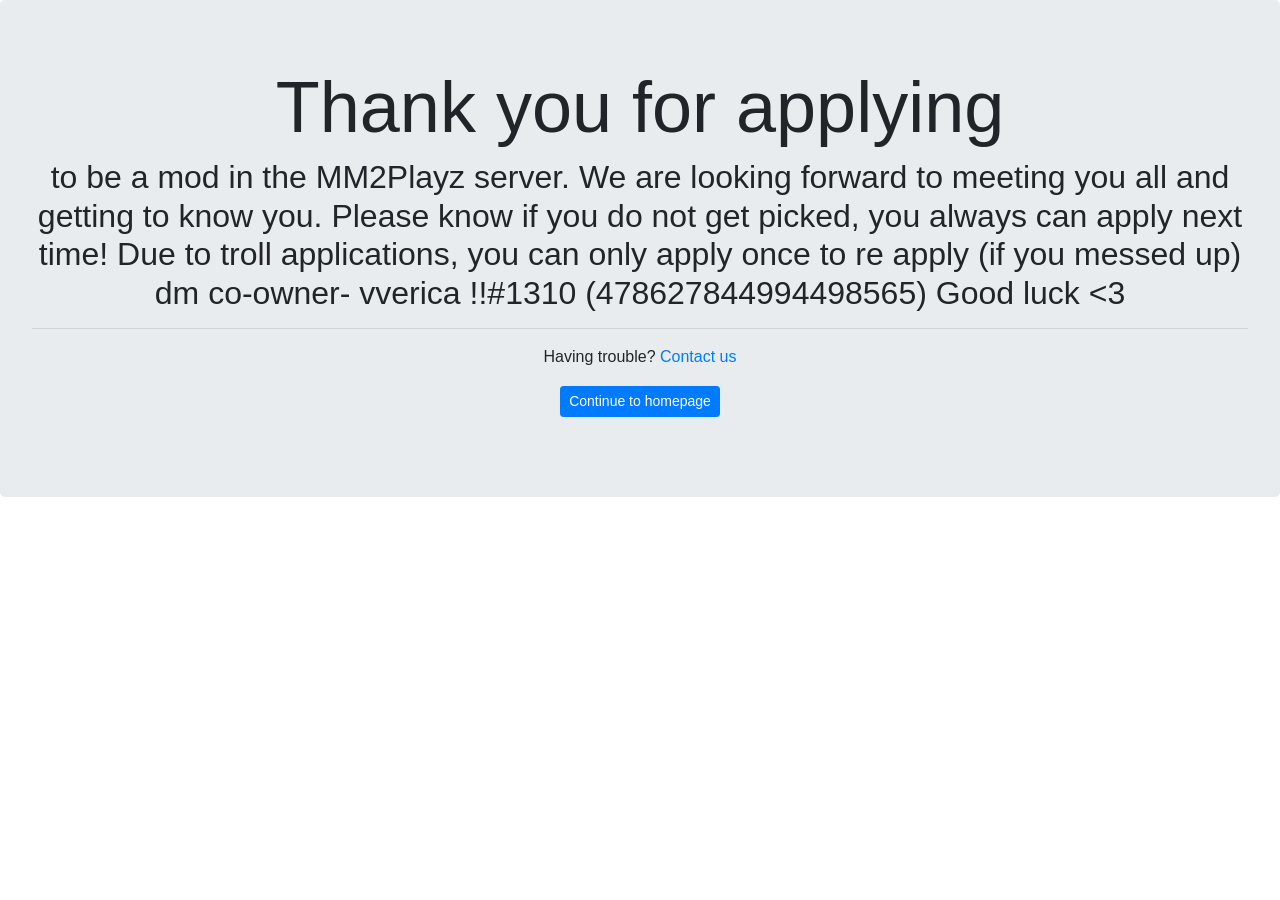
<file: mod-app-done.html>
<!DOCTYPE html>
  <html lang="en">
  <head>
      <meta charset="UTF-8">
      <meta http-equiv="X-UA-Compatible" content="IE=edge">
      <meta name="viewport" content="width=device-width, initial-scale=1.0">
      <link href="https://cdnjs.cloudflare.com/ajax/libs/twitter-bootstrap/4.1.3/css/bootstrap.min.css" rel="stylesheet" />

      <title>Thanks</title>
  </head>
  <body>
    <div class="jumbotron text-center">
        <h1 class="display-3">Thank you for applying</h1>
      <h2>to be a mod in the MM2Playz server. We are looking forward to meeting you all and getting to know you. Please know if you do not get picked, you always can apply next time!       
        Due to troll applications, you can only apply once to re apply (if you messed up) dm co-owner- vverica !!#1310 (478627844994498565)
        Good luck &lt;3</p></h2>
        <hr>
        <p>
          Having trouble? <a href="mailto:henkie@secretguard.xyz?">Contact us</a>
        </p>
        <p class="lead">
          <a class="btn btn-primary btn-sm" href="https://www.mm2playz.xyz/" role="button">Continue to homepage</a>
        </p>
      </div>
    
      <script>
          <script src="https://ajax.googleapis.com/ajax/libs/jquery/2.1.4/jquery.min.js"></script>
<script src="https://maxcdn.bootstrapcdn.com/bootstrap/4.0.0-alpha.2/js/bootstrap.min.js"></script>
      </script>
  </body>
  </html>
</file>
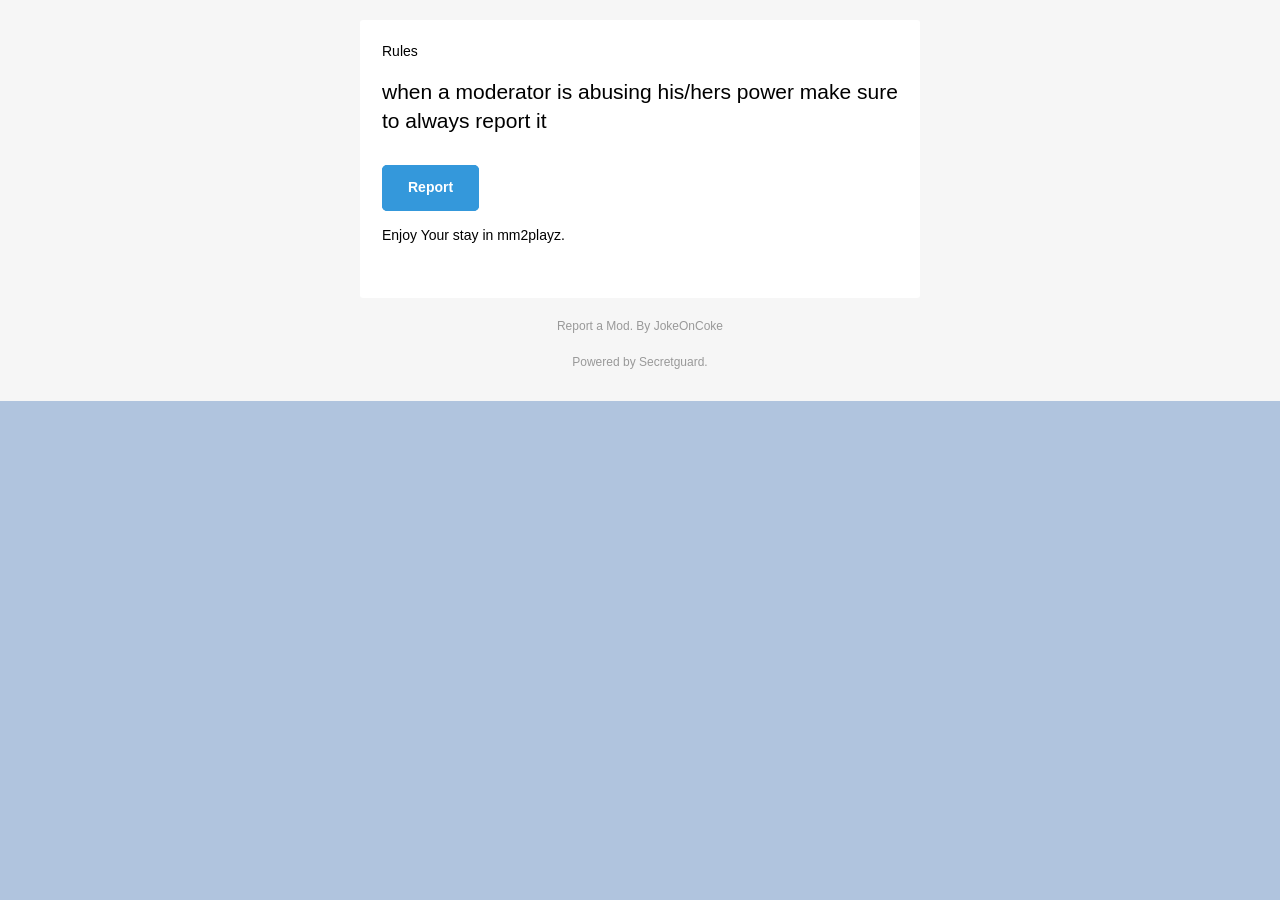
<file: rules/report.html>
<!doctype html>
<html>
  <head>
<!--logo-->
<link rel="icon" type="image/png" sizes="300x250" href="/logomm2.png">
    <meta property="og:image" content="https://mm2playz.secretguard.xyz/img/mm2playz.jpg">
<!-- Primary Meta Tags -->
<meta name="title" content="mm2playz - report help">
<meta name="description" content="Mod abusing his powers? Report it!">

    <meta name="viewport" content="width=device-width" />
    <meta http-equiv="Content-Type" content="text/html; charset=UTF-8" />
    <title>help</title>
    <style>
      /* -------------------------------------
          GLOBAL RESETS
      ------------------------------------- */
      
      /*All the styling goes here*/
      
      img {
        border: none;
        -ms-interpolation-mode: bicubic;
        max-width: 100%; 
      }

      body {
        background-color: #f6f6f6;
        font-family: sans-serif;
        -webkit-font-smoothing: antialiased;
        font-size: 14px;
        line-height: 1.4;
        margin: 0;
        padding: 0;
        -ms-text-size-adjust: 100%;
        -webkit-text-size-adjust: 100%; 
      }

      table {
        border-collapse: separate;
        mso-table-lspace: 0pt;
        mso-table-rspace: 0pt;
        width: 100%; }
        table td {
          font-family: sans-serif;
          font-size: 14px;
          vertical-align: top; 
      }

      /* -------------------------------------
          BODY & CONTAINER
      ------------------------------------- */

      .body {
        background-color: #f6f6f6;
        width: 100%; 
      }

      /* Set a max-width, and make it display as block so it will automatically stretch to that width, but will also shrink down on a phone or something */
      .container {
        display: block;
        margin: 0 auto !important;
        /* makes it centered */
        max-width: 580px;
        padding: 10px;
        width: 580px; 
      }

      /* This should also be a block element, so that it will fill 100% of the .container */
      .content {
        box-sizing: border-box;
        display: block;
        margin: 0 auto;
        max-width: 580px;
        padding: 10px; 
      }

      /* -------------------------------------
          HEADER, FOOTER, MAIN
      ------------------------------------- */
      .main {
        background: #ffffff;
        border-radius: 3px;
        width: 100%; 
      }

      .wrapper {
        box-sizing: border-box;
        padding: 20px; 
      }

      .content-block {
        padding-bottom: 10px;
        padding-top: 10px;
      }

      .footer {
        clear: both;
        margin-top: 10px;
        text-align: center;
        width: 100%; 
      }
        .footer td,
        .footer p,
        .footer span,
        .footer a {
          color: #999999;
          font-size: 12px;
          text-align: center; 
      }

      /* -------------------------------------
          TYPOGRAPHY
      ------------------------------------- */
      h1,
      h2,
      h3,
      h4 {
        color: #000000;
        font-family: sans-serif;
        font-weight: 400;
        line-height: 1.4;
        margin: 0;
        margin-bottom: 30px; 
      }

      h1 {
        font-size: 35px;
        font-weight: 300;
        text-align: center;
        text-transform: capitalize; 
      }

      p,
      ul,
      ol {
        font-family: sans-serif;
        font-size: 14px;
        font-weight: normal;
        margin: 0;
        margin-bottom: 15px; 
      }
        p li,
        ul li,
        ol li {
          list-style-position: inside;
          margin-left: 5px; 
      }

      a {
        color: #3498db;
        text-decoration: underline; 
      }

      /* -------------------------------------
          BUTTONS
      ------------------------------------- */
      .btn {
        box-sizing: border-box;
        width: 100%; }
        .btn > tbody > tr > td {
          padding-bottom: 15px; }
        .btn table {
          width: auto; 
      }
        .btn table td {
          background-color: #ffffff;
          border-radius: 5px;
          text-align: center; 
      }
        .btn a {
          background-color: #ffffff;
          border: solid 1px #3498db;
          border-radius: 5px;
          box-sizing: border-box;
          color: #3498db;
          cursor: pointer;
          display: inline-block;
          font-size: 14px;
          font-weight: bold;
          margin: 0;
          padding: 12px 25px;
          text-decoration: none;
          text-transform: capitalize; 
      }

      .btn-primary table td {
        background-color: #3498db; 
      }

      .btn-primary a {
        background-color: #3498db;
        border-color: #3498db;
        color: #ffffff; 
      }

      /* -------------------------------------
          OTHER STYLES THAT MIGHT BE USEFUL
      ------------------------------------- */
      .last {
        margin-bottom: 0; 
      }

      .first {
        margin-top: 0; 
      }

      .align-center {
        text-align: center; 
      }

      .align-right {
        text-align: right; 
      }

      .align-left {
        text-align: left; 
      }

      .clear {
        clear: both; 
      }

      .mt0 {
        margin-top: 0; 
      }

      .mb0 {
        margin-bottom: 0; 
      }

      .preheader {
        color: transparent;
        display: none;
        height: 0;
        max-height: 0;
        max-width: 0;
        opacity: 0;
        overflow: hidden;
        mso-hide: all;
        visibility: hidden;
        width: 0; 
      }

      .powered-by a {
        text-decoration: none; 
      }

      hr {
        border: 0;
        border-bottom: 1px solid #f6f6f6;
        margin: 20px 0; 
      }

      /* -------------------------------------
          RESPONSIVE AND MOBILE FRIENDLY STYLES
      ------------------------------------- */
      @media only screen and (max-width: 620px) {
        table[class=body] h1 {
          font-size: 28px !important;
          margin-bottom: 10px !important; 
        }
        table[class=body] p,
        table[class=body] ul,
        table[class=body] ol,
        table[class=body] td,
        table[class=body] span,
        table[class=body] a {
          font-size: 16px !important; 
        }
        table[class=body] .wrapper,
        table[class=body] .article {
          padding: 10px !important; 
        }
        table[class=body] .content {
          padding: 0 !important; 
        }
        table[class=body] .container {
          padding: 0 !important;
          width: 100% !important; 
        }
        table[class=body] .main {
          border-left-width: 0 !important;
          border-radius: 0 !important;
          border-right-width: 0 !important; 
        }
        table[class=body] .btn table {
          width: 100% !important; 
        }
        table[class=body] .btn a {
          width: 100% !important; 
        }
        table[class=body] .img-responsive {
          height: auto !important;
          max-width: 100% !important;
          width: auto !important; 
        }
      }

      /* -------------------------------------
          PRESERVE THESE STYLES IN THE HEAD
      ------------------------------------- */
      @media all {
        .ExternalClass {
          width: 100%; 
        }
        .ExternalClass,
        .ExternalClass p,
        .ExternalClass span,
        .ExternalClass font,
        .ExternalClass td,
        .ExternalClass div {
          line-height: 100%; 
        }
        .apple-link a {
          color: inherit !important;
          font-family: inherit !important;
          font-size: inherit !important;
          font-weight: inherit !important;
          line-height: inherit !important;
          text-decoration: none !important; 
        }
        #MessageViewBody a {
          color: inherit;
          text-decoration: none;
          font-size: inherit;
          font-family: inherit;
          font-weight: inherit;
          line-height: inherit;
        }
        .btn-primary table td:hover {
          background-color: #34495e !important; 
        }
        .btn-primary a:hover {
          background-color: #34495e !important;
          border-color: #34495e !important; 
        } 
      }

    </style>
  </head>
  <body class="">
    <span class="preheader">MM2Playz Ban appeal</span>
    <table role="presentation" border="0" cellpadding="0" cellspacing="0" class="body">
      <tr>
        <td>&nbsp;</td>
        <td class="container">
          <div class="content">

            <!-- START CENTERED WHITE CONTAINER -->
            <table role="presentation" class="main">

              <!-- START MAIN CONTENT AREA -->
              <tr>
                <td class="wrapper">
                  <table role="presentation" border="0" cellpadding="0" cellspacing="0">
                    <tr>
                      <td>
                        <p>Rules</p>
                        <h2>when a moderator is abusing his/hers power make sure to always report it </p></h2>
                        <h2> 


                        <table role="presentation" border="0" cellpadding="0" cellspacing="0" class="btn btn-primary">
                            <tbody>
                              <tr>
                                <td align="left">
                                  <table role="presentation" border="0" cellpadding="0" cellspacing="0">
                                    <tbody>
                                      <tr>
                                        <td> <a href="https://mm2playz.xyz/report" target="_blank">Report</a> </td>
                                      </tr>
                                    </tbody>
                                  </table>
                                </td>
                              </tr>
                            </tbody>
                          </table>


                        <p>Enjoy Your stay in mm2playz.</p>
                      </td>
                    </tr>
                  </table>
                </td>
              </tr>

            <!-- END MAIN CONTENT AREA -->
            </table>
            <!-- END CENTERED WHITE CONTAINER -->

            <!-- START FOOTER -->
            <div class="footer">
              <table role="presentation" border="0" cellpadding="0" cellspacing="0">
                <tr>
                  <td class="content-block">
                    <span class="apple-link">Report a Mod. By JokeOnCoke
                </tr>
                <tr>
                  <td class="content-block powered-by">
                    Powered by <a href="https://secretguard.xyz">Secretguard</a>.
                  </td>
                </tr>
              </table>
            </div>
            <!-- END FOOTER -->

          </div>
        </td>
        <td>&nbsp;</td>
      </tr>
    </table>
    
    <style>
    body {
        background-color: lightsteelblue;
    }

    
</style>
    
  </body>
</html>
</file>
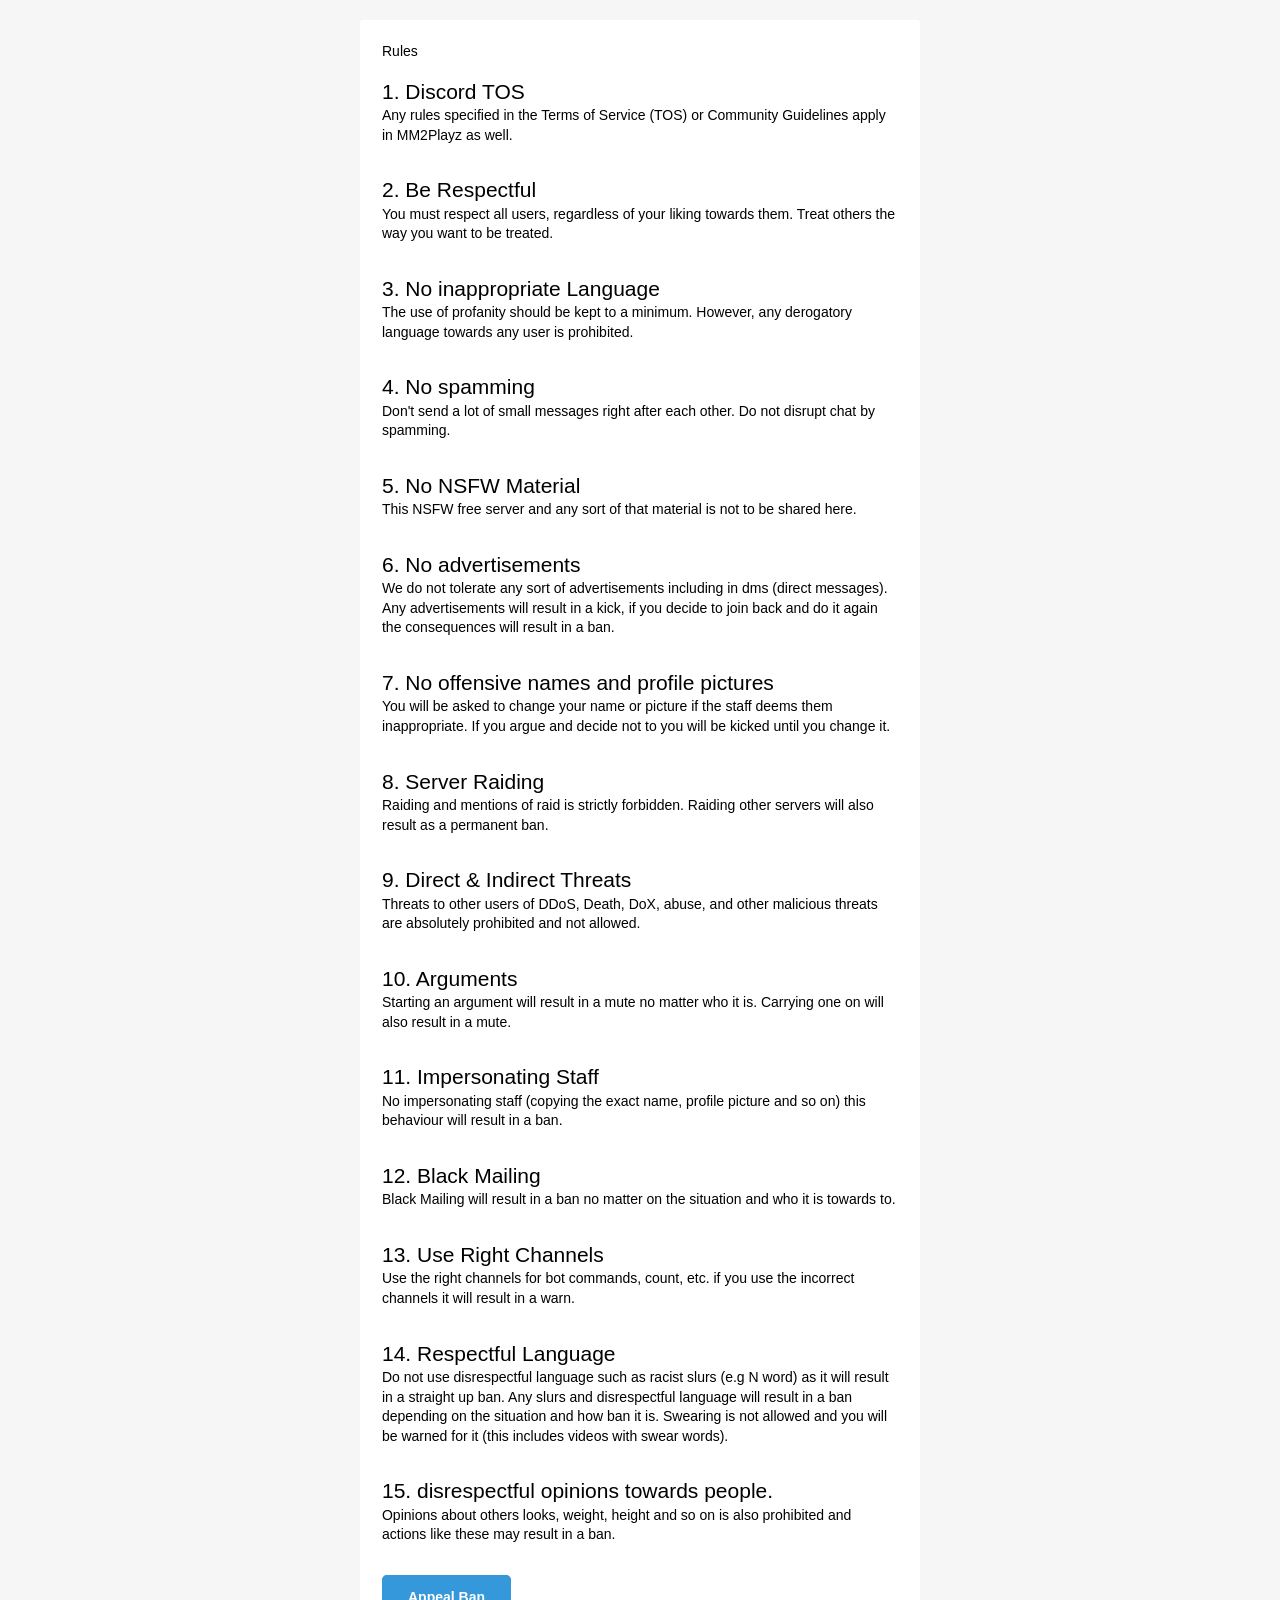
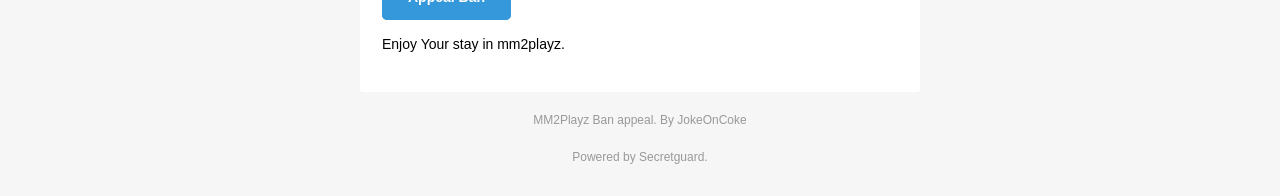
<file: rules/rules.html>
<!doctype html>
<html>
  <head>
<!--logo-->
<link rel="icon" type="image/png" sizes="300x250" href="https://mm2playz.secretguard.xyz/img/logo.png">
    <meta property="og:image" content="https://mm2playz.secretguard.xyz/img/mm2playz.jpg">
<!-- Primary Meta Tags -->
<meta name="title" content="mm2playz - Rules">
<meta name="description" content="discord.gg/mm2playz">

    <meta name="viewport" content="width=device-width" />
    <meta http-equiv="Content-Type" content="text/html; charset=UTF-8" />
    <title>Rules</title>
    <style>
      /* -------------------------------------
          GLOBAL RESETS
      ------------------------------------- */
      
      /*All the styling goes here*/
      
      img {
        border: none;
        -ms-interpolation-mode: bicubic;
        max-width: 100%; 
      }

      body {
        background-color: #f6f6f6;
        font-family: sans-serif;
        -webkit-font-smoothing: antialiased;
        font-size: 14px;
        line-height: 1.4;
        margin: 0;
        padding: 0;
        -ms-text-size-adjust: 100%;
        -webkit-text-size-adjust: 100%; 
      }

      table {
        border-collapse: separate;
        mso-table-lspace: 0pt;
        mso-table-rspace: 0pt;
        width: 100%; }
        table td {
          font-family: sans-serif;
          font-size: 14px;
          vertical-align: top; 
      }

      /* -------------------------------------
          BODY & CONTAINER
      ------------------------------------- */

      .body {
        background-color: #f6f6f6;
        width: 100%; 
      }

      /* Set a max-width, and make it display as block so it will automatically stretch to that width, but will also shrink down on a phone or something */
      .container {
        display: block;
        margin: 0 auto !important;
        /* makes it centered */
        max-width: 580px;
        padding: 10px;
        width: 580px; 
      }

      /* This should also be a block element, so that it will fill 100% of the .container */
      .content {
        box-sizing: border-box;
        display: block;
        margin: 0 auto;
        max-width: 580px;
        padding: 10px; 
      }

      /* -------------------------------------
          HEADER, FOOTER, MAIN
      ------------------------------------- */
      .main {
        background: #ffffff;
        border-radius: 3px;
        width: 100%; 
      }

      .wrapper {
        box-sizing: border-box;
        padding: 20px; 
      }

      .content-block {
        padding-bottom: 10px;
        padding-top: 10px;
      }

      .footer {
        clear: both;
        margin-top: 10px;
        text-align: center;
        width: 100%; 
      }
        .footer td,
        .footer p,
        .footer span,
        .footer a {
          color: #999999;
          font-size: 12px;
          text-align: center; 
      }

      /* -------------------------------------
          TYPOGRAPHY
      ------------------------------------- */
      h1,
      h2,
      h3,
      h4 {
        color: #000000;
        font-family: sans-serif;
        font-weight: 400;
        line-height: 1.4;
        margin: 0;
        margin-bottom: 30px; 
      }

      h1 {
        font-size: 35px;
        font-weight: 300;
        text-align: center;
        text-transform: capitalize; 
      }

      p,
      ul,
      ol {
        font-family: sans-serif;
        font-size: 14px;
        font-weight: normal;
        margin: 0;
        margin-bottom: 15px; 
      }
        p li,
        ul li,
        ol li {
          list-style-position: inside;
          margin-left: 5px; 
      }

      a {
        color: #3498db;
        text-decoration: underline; 
      }

      /* -------------------------------------
          BUTTONS
      ------------------------------------- */
      .btn {
        box-sizing: border-box;
        width: 100%; }
        .btn > tbody > tr > td {
          padding-bottom: 15px; }
        .btn table {
          width: auto; 
      }
        .btn table td {
          background-color: #ffffff;
          border-radius: 5px;
          text-align: center; 
      }
        .btn a {
          background-color: #ffffff;
          border: solid 1px #3498db;
          border-radius: 5px;
          box-sizing: border-box;
          color: #3498db;
          cursor: pointer;
          display: inline-block;
          font-size: 14px;
          font-weight: bold;
          margin: 0;
          padding: 12px 25px;
          text-decoration: none;
          text-transform: capitalize; 
      }

      .btn-primary table td {
        background-color: #3498db; 
      }

      .btn-primary a {
        background-color: #3498db;
        border-color: #3498db;
        color: #ffffff; 
      }

      /* -------------------------------------
          OTHER STYLES THAT MIGHT BE USEFUL
      ------------------------------------- */
      .last {
        margin-bottom: 0; 
      }

      .first {
        margin-top: 0; 
      }

      .align-center {
        text-align: center; 
      }

      .align-right {
        text-align: right; 
      }

      .align-left {
        text-align: left; 
      }

      .clear {
        clear: both; 
      }

      .mt0 {
        margin-top: 0; 
      }

      .mb0 {
        margin-bottom: 0; 
      }

      .preheader {
        color: transparent;
        display: none;
        height: 0;
        max-height: 0;
        max-width: 0;
        opacity: 0;
        overflow: hidden;
        mso-hide: all;
        visibility: hidden;
        width: 0; 
      }

      .powered-by a {
        text-decoration: none; 
      }

      hr {
        border: 0;
        border-bottom: 1px solid #f6f6f6;
        margin: 20px 0; 
      }

      /* -------------------------------------
          RESPONSIVE AND MOBILE FRIENDLY STYLES
      ------------------------------------- */
      @media only screen and (max-width: 620px) {
        table[class=body] h1 {
          font-size: 28px !important;
          margin-bottom: 10px !important; 
        }
        table[class=body] p,
        table[class=body] ul,
        table[class=body] ol,
        table[class=body] td,
        table[class=body] span,
        table[class=body] a {
          font-size: 16px !important; 
        }
        table[class=body] .wrapper,
        table[class=body] .article {
          padding: 10px !important; 
        }
        table[class=body] .content {
          padding: 0 !important; 
        }
        table[class=body] .container {
          padding: 0 !important;
          width: 100% !important; 
        }
        table[class=body] .main {
          border-left-width: 0 !important;
          border-radius: 0 !important;
          border-right-width: 0 !important; 
        }
        table[class=body] .btn table {
          width: 100% !important; 
        }
        table[class=body] .btn a {
          width: 100% !important; 
        }
        table[class=body] .img-responsive {
          height: auto !important;
          max-width: 100% !important;
          width: auto !important; 
        }
      }

      /* -------------------------------------
          PRESERVE THESE STYLES IN THE HEAD
      ------------------------------------- */
      @media all {
        .ExternalClass {
          width: 100%; 
        }
        .ExternalClass,
        .ExternalClass p,
        .ExternalClass span,
        .ExternalClass font,
        .ExternalClass td,
        .ExternalClass div {
          line-height: 100%; 
        }
        .apple-link a {
          color: inherit !important;
          font-family: inherit !important;
          font-size: inherit !important;
          font-weight: inherit !important;
          line-height: inherit !important;
          text-decoration: none !important; 
        }
        #MessageViewBody a {
          color: inherit;
          text-decoration: none;
          font-size: inherit;
          font-family: inherit;
          font-weight: inherit;
          line-height: inherit;
        }
        .btn-primary table td:hover {
          background-color: #34495e !important; 
        }
        .btn-primary a:hover {
          background-color: #34495e !important;
          border-color: #34495e !important; 
        } 
      }

    </style>
  </head>
  <body class="">
    <span class="preheader">MM2Playz Ban appeal</span>
    <table role="presentation" border="0" cellpadding="0" cellspacing="0" class="body">
      <tr>
        <td>&nbsp;</td>
        <td class="container">
          <div class="content">

            <!-- START CENTERED WHITE CONTAINER -->
            <table role="presentation" class="main">

              <!-- START MAIN CONTENT AREA -->
              <tr>
                <td class="wrapper">
                  <table role="presentation" border="0" cellpadding="0" cellspacing="0">
                    <tr>
                      <td>
                        <p>Rules</p>
                        <h2>1. Discord TOS <p>Any rules specified in the Terms of Service (TOS) or Community Guidelines apply in MM2Playz as well.</p></h2>
                        <h2>2. Be Respectful <p>You must respect all users, regardless of your liking towards them. Treat others the way you want to be treated.</p> </h2>
                        <h2>3. No inappropriate Language <p>The use of profanity should be kept to a minimum. However, any derogatory language towards any user is prohibited.</p> </h2>
                        <h2>4. No spamming <p>Don't send a lot of small messages right after each other. Do not disrupt chat by spamming.</p> </h2>
                        <h2>5. No NSFW Material <p>This NSFW free server and any sort of that material is not to be shared here.</p> </h2>
                        <h2>6. No advertisements <p>We do not tolerate any sort of advertisements including in dms (direct messages). Any advertisements will result in a kick, if you decide to join back and do it again the consequences will result in a ban.</p> </h2>
                        <h2>7. No offensive names and profile pictures<p>You will be asked to change your name or picture if the staff deems them inappropriate. If you argue and decide not to you will be kicked until you change it.</p> </h2>
                        <h2>8. Server Raiding <p>Raiding and mentions of raid is strictly forbidden. Raiding other servers will also result as a permanent ban. </p> </h2>
                        <h2>9. Direct & Indirect Threats <p>Threats to other users of DDoS, Death, DoX, abuse, and other malicious threats are absolutely prohibited and not allowed. </p> </h2>
                        <h2>10. Arguments <p>Starting an argument will result in a mute no matter who it is. Carrying one on will also result in a mute.</p> </h2>
                        <h2>11. Impersonating Staff <p>No impersonating staff (copying the exact name, profile picture and so on) this behaviour will result in a ban. </p> </h2>
                        <h2>12. Black Mailing <p>Black Mailing will result in a ban no matter on the situation and who it is towards to. </p> </h2>
                        <h2>13. Use Right Channels <p>Use the right channels for bot commands, count, etc. if you use the incorrect channels it will result in a warn.</p> </h2>
                        <h2>14. Respectful Language <p>Do not use disrespectful language such as racist slurs (e.g N word) as it will result in a straight up ban. Any slurs and disrespectful language will result in a ban depending on the situation and how ban it is. Swearing is not allowed and you will be warned for it (this includes videos with swear words).</p> </h2>
                        <h2>15. disrespectful opinions towards people. <p>Opinions about others looks, weight, height and so on is also prohibited and actions like these may result in a ban.</p> </h2>


                        <table role="presentation" border="0" cellpadding="0" cellspacing="0" class="btn btn-primary">
                            <tbody>
                              <tr>
                                <td align="left">
                                  <table role="presentation" border="0" cellpadding="0" cellspacing="0">
                                    <tbody>
                                      <tr>
                                        <td> <a href="http://mm2playz.secretguard.xyz/appeal" target="_blank">Appeal Ban</a> </td>
                                      </tr>
                                    </tbody>
                                  </table>
                                </td>
                              </tr>
                            </tbody>
                          </table>


                        <p>Enjoy Your stay in mm2playz.</p>
                      </td>
                    </tr>
                  </table>
                </td>
              </tr>

            <!-- END MAIN CONTENT AREA -->
            </table>
            <!-- END CENTERED WHITE CONTAINER -->

            <!-- START FOOTER -->
            <div class="footer">
              <table role="presentation" border="0" cellpadding="0" cellspacing="0">
                <tr>
                  <td class="content-block">
                    <span class="apple-link">MM2Playz Ban appeal. By JokeOnCoke
                </tr>
                <tr>
                  <td class="content-block powered-by">
                    Powered by <a href="https://secretguard.xyz">Secretguard</a>.
                  </td>
                </tr>
              </table>
            </div>
            <!-- END FOOTER -->

          </div>
        </td>
        <td>&nbsp;</td>
      </tr>
    </table>
    
    <style>
    body {
        background-color: lightsteelblue;
    }

    
</style>
    
  </body>
</html>
</file>
